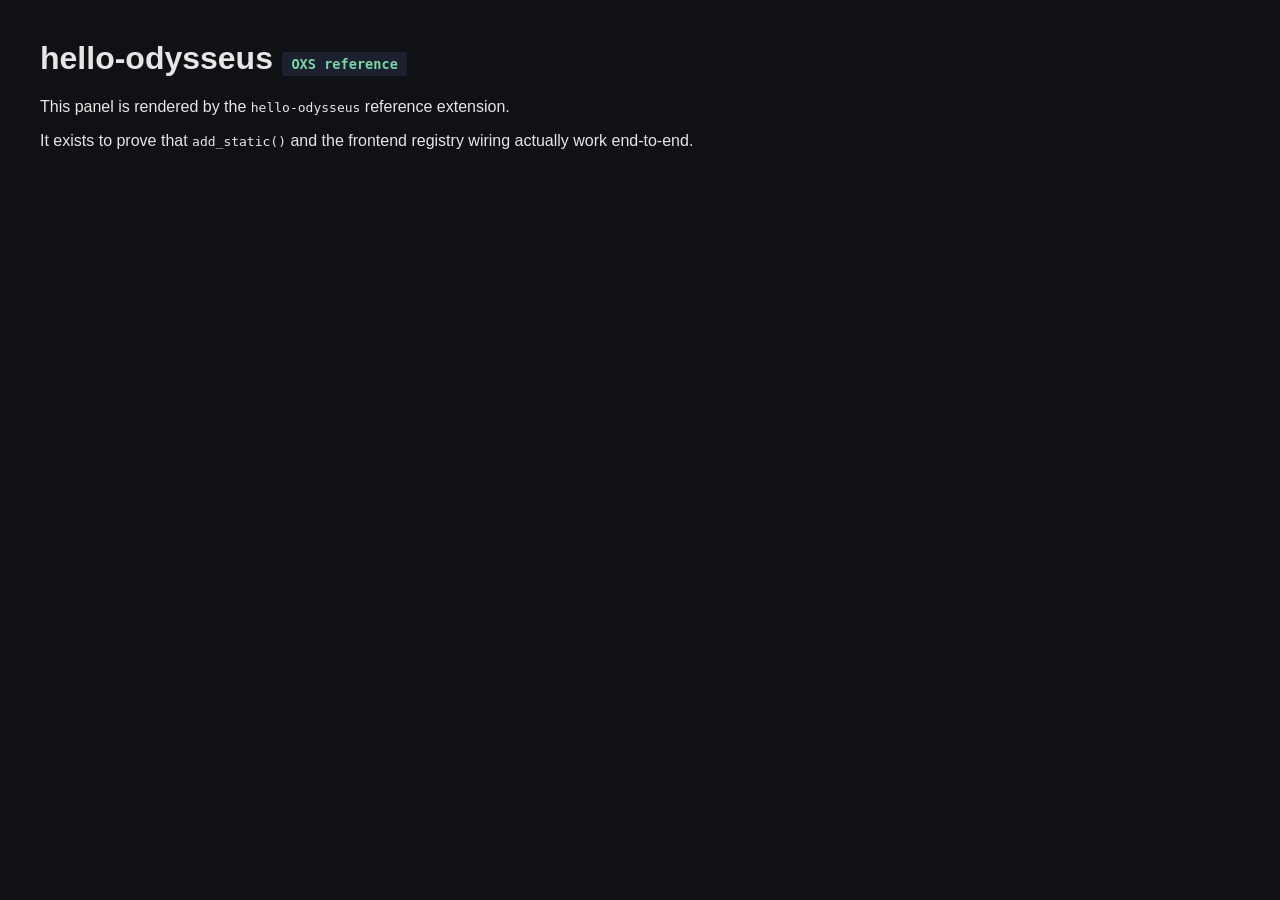
<file: extensions/hello-odysseus/ui/index.html>
<!doctype html>
<html lang="en">
<head>
  <meta charset="utf-8" />
  <title>hello-odysseus</title>
  <style>
    body {
      font-family: -apple-system, BlinkMacSystemFont, "Segoe UI", sans-serif;
      background: #0f1115;
      color: #e6e6e6;
      padding: 2rem;
    }
    h1 { margin-top: 0; }
    .badge {
      display: inline-block;
      padding: 0.25rem 0.6rem;
      border-radius: 0.25em;
      background: #1c2030;
      color: #7ad6a3;
      font-family: monospace;
      font-size: 0.85rem;
    }
  </style>
</head>
<body>
  <h1>hello-odysseus <span class="badge">OXS reference</span></h1>
  <p>This panel is rendered by the <code>hello-odysseus</code> reference extension.</p>
  <p>It exists to prove that <code>add_static()</code> and the frontend
     registry wiring actually work end-to-end.</p>
</body>
</html>
</file>
